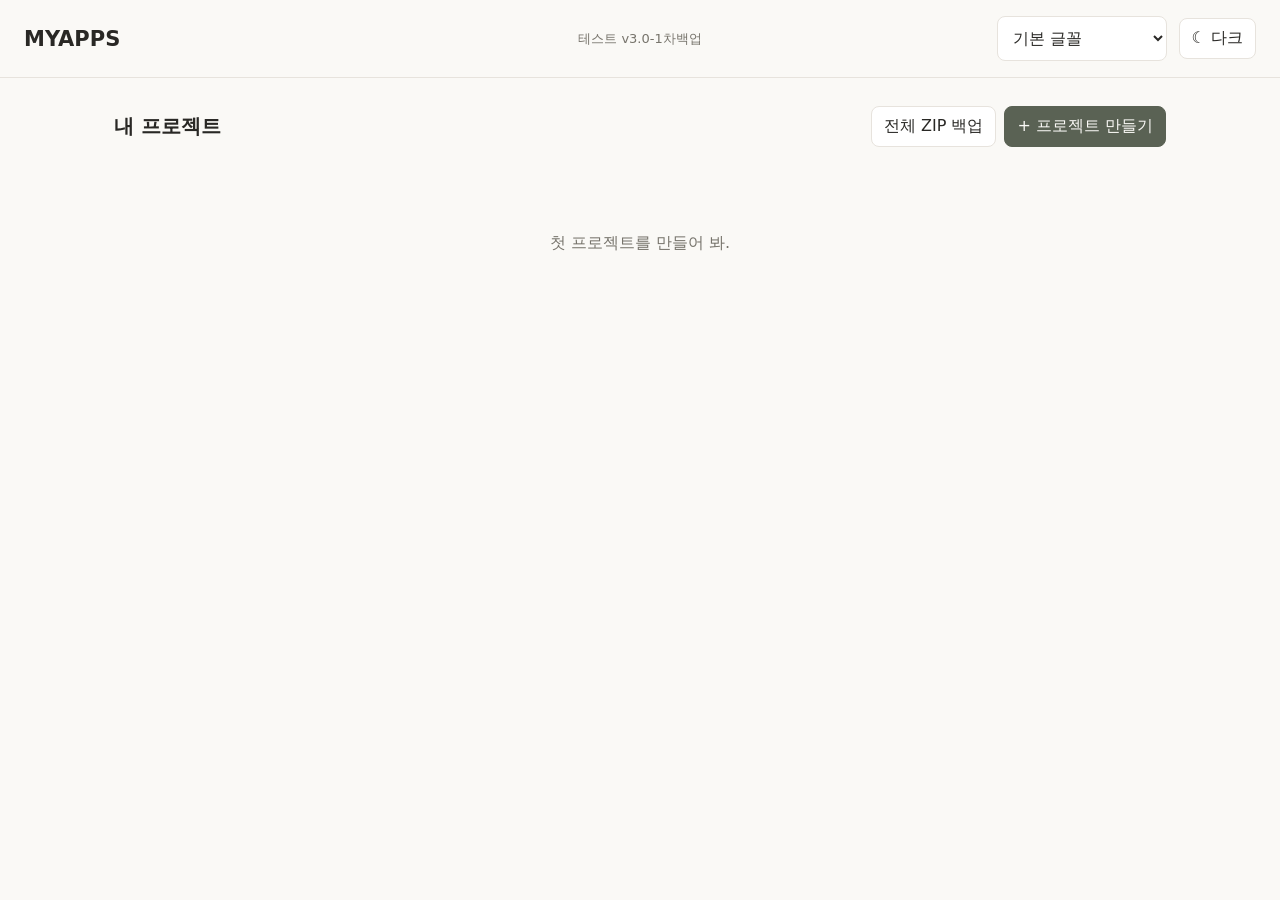
<file: index.html>
<!doctype html><html lang="ko"><head><meta charset="utf-8"><meta name="viewport" content="width=device-width,initial-scale=1"><title>MYAPPS</title><link rel="stylesheet" href="./css/fonts.css?v=phase1-final"><link rel="stylesheet" href="./css/style.css?v=phase2-split-modalfix"></head><body><div id="app"></div><script type="module" src="./js/main.js?v=phase3-backup1"></script></body></html>
</file>
<file: css/fonts.css>
/* Default typography, independent from layout and feature styles.
   Additional font families and selection can be added later without rewriting the UI. */
:root{--app-font:system-ui,-apple-system,"Noto Sans KR",sans-serif}
body,button,input,select,textarea{font-family:var(--app-font)}
</file>
<file: css/style.css>
:root{color-scheme:light;--bg:#faf9f6;--fg:#292825;--muted:#77746c;--line:#e7e3dd;--surface:#fff;--accent:#5a6254}*{box-sizing:border-box}body{margin:0;background:var(--bg);color:var(--fg)}body.dark{color-scheme:dark;--bg:#191b1b;--fg:#eeeae4;--muted:#aaa8a2;--line:#393b39;--surface:#262827;--accent:#bbc9b5}button,input,select,textarea{font:inherit;color:inherit}button{border:1px solid var(--line);background:var(--surface);border-radius:8px;padding:9px 12px;cursor:pointer}button.primary{background:var(--accent);color:var(--bg);border-color:var(--accent)}button.danger{color:#b35d54}input,select,textarea{width:100%;border:1px solid var(--line);border-radius:8px;background:var(--surface);padding:11px}textarea{min-height:190px;resize:vertical}header{border-bottom:1px solid var(--line);padding:16px 24px;display:flex;align-items:center;justify-content:space-between;gap:14px}header h1{font-size:21px;font-weight:600;margin:0}main{max-width:1100px;padding:28px 24px;margin:auto}.layout{display:grid;grid-template-columns:220px 1fr;gap:32px}.sidebar{border-right:1px solid var(--line);padding-right:18px}.nav{display:block;width:100%;text-align:left;margin-bottom:7px;border:0;background:transparent}.nav.active{background:var(--line)}.toolbar{display:flex;gap:8px;align-items:center;flex-wrap:wrap;margin-bottom:20px}.toolbar h2{margin:0 auto 0 0;font-size:20px}.items{display:grid;gap:8px}.item{display:flex;align-items:center;gap:8px;border-bottom:1px solid var(--line);padding:12px 0}.item .name{flex:1;text-align:left;border:0;background:none}.hint{color:var(--muted);font-size:13px}.modal-shade{position:fixed;inset:0;background:#0006;display:grid;place-items:center;padding:20px}.modal{background:var(--surface);width:min(100%,560px);max-height:90vh;overflow:auto;padding:24px;border-radius:12px;display:grid;gap:12px}.modal h2{margin:0}.modal footer{display:flex;justify-content:flex-end;gap:8px}.empty{padding:50px 16px;text-align:center;color:var(--muted)}@media(max-width:700px){header{padding:14px 16px}main{padding:18px 16px}.layout{display:block}.sidebar{border:0;padding:0;display:flex;overflow:auto;gap:5px;margin-bottom:18px}.nav{width:auto;white-space:nowrap}.toolbar h2{width:100%}}
.tabs{display:flex;flex-wrap:wrap;gap:5px;margin:12px 0 18px;border-bottom:1px solid var(--line);padding-bottom:8px}.tabs .nav{width:auto}.folderbar{display:flex;gap:7px;flex-wrap:wrap;padding:4px 0 20px}.folder-chip{display:flex;gap:2px}.folder-chip .subtle{padding:8px}.folderbar button.active{background:var(--line)}.detail-info{padding:12px 0}.detail-text{white-space:pre-wrap;line-height:1.7}.detail-content{padding:12px 0}.character-image{max-width:min(100%,320px);max-height:350px;object-fit:contain;border-radius:8px}.modal .danger{justify-self:start}

.post{border-bottom:1px solid var(--line);padding:18px 0}.post h3{font-size:17px;margin:0 0 10px}.post button{margin-right:6px}.toolbar+.tabs{margin-top:12px}.detail-text{white-space:pre-wrap;overflow-wrap:anywhere}

.media-item{border-bottom:1px solid var(--line);padding:14px 0;overflow-wrap:anywhere}.media-item img,.media-item video{display:block;max-width:100%;max-height:480px;object-fit:contain;margin:12px 0}.media-item button{margin-right:6px}

.media-batch{border-bottom:1px solid var(--line);padding:14px 0;max-width:600px}
.media-cover{display:flex;flex-direction:column;align-items:flex-start;gap:8px;max-width:100%;border:0;padding:0;background:transparent;text-align:left}
.media-thumbnail{display:block;width:min(100%,360px);max-height:260px;object-fit:contain;border-radius:8px;background:var(--surface)}
.media-batch video{display:block;max-width:100%;max-height:320px;margin-bottom:8px}
.media-batch button:not(.media-cover){margin:6px 7px 0 0}
.gallery-shade{position:fixed;z-index:1000;inset:0;background:rgba(0,0,0,.85);display:flex;align-items:center;justify-content:center;padding:12px}
.gallery-panel{width:min(100%,1000px);height:min(96vh,940px);background:var(--surface);border-radius:12px;display:flex;flex-direction:column;overflow:hidden}
.gallery-header,.gallery-footer{display:flex;justify-content:space-between;align-items:center;gap:10px;padding:12px}
.gallery-stage{flex:1;min-height:0;display:flex;justify-content:center;align-items:center;background:#151515;padding:8px}
.gallery-stage img,.gallery-stage video{max-width:100%;max-height:100%;object-fit:contain}

.sun-tools{display:flex;flex-wrap:wrap;gap:8px;margin:12px 0}.sun-tools input{flex:2;min-width:180px}.sun-tools select{flex:1;min-width:120px}.sun-gallery{display:grid;grid-template-columns:repeat(auto-fill,minmax(190px,1fr));gap:12px}.sun-media-card,.sun-work-card{border:1px solid var(--line);border-radius:12px;background:var(--surface);padding:12px}.sun-media-card{display:flex;flex-direction:column;gap:8px;min-width:0}.sun-media-card strong{overflow-wrap:anywhere}.sun-media-cover{border:0;background:transparent;padding:0;display:flex;align-items:center;justify-content:center;width:100%;height:160px;cursor:pointer}.sun-media-thumb{max-width:100%;max-height:100%;object-fit:contain;border-radius:8px}.sun-video-icon{font-size:48px}.sun-media-card .hint{margin:0}.sun-media-card button:not(.sun-media-cover){align-self:flex-start}.sun-work-card{display:flex;align-items:center;gap:8px;margin-bottom:10px;flex-wrap:wrap}.sun-work-body{flex:1;min-width:170px}.sun-work-body p{margin:4px 0}.sun-snippet{white-space:pre-wrap;overflow:hidden;max-height:4.5em;color:var(--muted);font-size:14px}.tabs button.active{background:var(--line)}

/* Scroll-based image reader (PC and Android). */
.gallery-scroll-panel{max-height:96vh}
.gallery-scroll-panel .gallery-header{flex:0 0 auto;border-bottom:1px solid var(--line)}
.gallery-scroll-stage{flex:1;min-height:0;overflow-y:auto;overscroll-behavior:contain;background:#151515;padding:12px 8px;display:block;text-align:center;-webkit-overflow-scrolling:touch}
.gallery-scroll-item{display:block;width:100%;margin:0 auto 12px}
.gallery-scroll-item img{display:block;width:auto;height:auto;max-width:100%;max-height:none;margin:0 auto;object-fit:contain}
.gallery-scroll-item video{display:block;max-width:100%;width:min(100%,760px);max-height:75vh;margin:0 auto}
.gallery-page-label{color:#bbb;font-size:12px;margin:7px 0 14px}
@media(max-width:700px){.gallery-scroll-stage{padding:6px 0}.gallery-scroll-panel{height:96vh}.gallery-scroll-item{margin-bottom:7px}}

/* Character timeline: title/actions, three-line description, edit control. */
.character-timeline-entry{padding:16px 0;border-bottom:1px solid var(--line);min-width:0}
.character-timeline-header{display:flex;align-items:center;justify-content:space-between;gap:12px;flex-wrap:wrap}
.character-timeline-title{min-width:0;flex:1;overflow-wrap:anywhere}
.character-timeline-actions{display:flex;gap:7px;flex-wrap:wrap}
.character-timeline-note{padding-top:12px}
.character-timeline-note .detail-text{display:-webkit-box;-webkit-box-orient:vertical;-webkit-line-clamp:3;line-clamp:3;overflow:hidden;white-space:pre-wrap;overflow-wrap:anywhere;margin:0;line-height:1.6}
.character-timeline-note-actions{display:flex;justify-content:flex-end;margin-top:10px}

/* Organization tree: native nested hierarchy, responsive to narrow Android screens. */
.org-chart{overflow-x:auto;padding:12px 0 18px;border-bottom:1px solid var(--line)}
.org-chart h3{margin:0 0 14px;font-size:17px}
.org-tree{list-style:none;padding-left:22px;margin:0;border-left:1px solid var(--line)}
.org-chart>.org-tree{padding-left:0;border-left:0}
.org-node{position:relative;margin:10px 0;min-width:0}
.org-node-card{display:flex;align-items:center;flex-wrap:wrap;gap:9px;padding:10px 12px;background:var(--surface);border:1px solid var(--line);border-radius:9px;width:fit-content;max-width:100%}
.org-node-card strong{overflow-wrap:anywhere}
.org-node-card button{padding:6px 10px}
.org-node>.org-tree{margin-top:8px}

body[data-font="serif"]{--app-font:Georgia,"Noto Serif KR",serif}body[data-font="sans"]{--app-font:Arial,"Noto Sans KR",sans-serif}body[data-font="mono"]{--app-font:monospace}.reading-body{white-space:pre-wrap;line-height:1.85;max-width:80ch}.post-quote{white-space:pre-wrap;border-left:3px solid var(--line);padding:8px 12px;margin:8px 0;overflow-wrap:anywhere}

/* Keep global form widths from stretching the application header. */
header{justify-content:flex-start;flex-wrap:wrap}
header h1{flex:0 0 auto;white-space:nowrap}
header>span{flex:0 0 auto;white-space:nowrap}
header>button{flex:0 0 auto;white-space:nowrap;min-width:max-content}
header>select{flex:0 1 180px;width:180px;max-width:100%;min-width:125px;margin-left:auto}
@media(max-width:600px){header{gap:8px 12px}header>select{margin-left:0;flex:1 1 140px;width:auto}header>span{font-size:12px}header>button{padding:8px 10px}}

/* SNS-style posts inside each MYAPPS project */
.my-sns{max-width:820px;margin:0 auto;min-width:0}
.my-sns-top{display:flex;align-items:center;gap:10px;flex-wrap:wrap;margin-bottom:14px}
.my-sns-top h2{margin:0 auto 0 0}
.my-sns-thread-select{width:auto;flex:0 1 220px;min-width:130px}
.my-sns-feed{display:flex;flex-direction:column;gap:0}
.my-sns-post{padding:17px 12px;border-bottom:1px solid var(--line);min-width:0}
.my-sns-post-body{white-space:pre-wrap;overflow-wrap:anywhere;line-height:1.75}
.my-sns-post-actions{display:flex;gap:8px;flex-wrap:wrap}
.my-sns-post-actions button{padding:7px 9px}
.my-sns-composer{position:sticky;bottom:0;background:var(--bg);padding:12px 0;border-top:1px solid var(--line);z-index:2}
.my-sns-editor{min-height:85px;max-height:220px}
.my-sns-compose-actions{display:flex;justify-content:space-between;gap:10px;margin-top:8px}
.my-sns-quote{border:1px solid var(--line);border-left:3px solid var(--accent);border-radius:8px;padding:10px 12px;margin:10px 0;overflow-wrap:anywhere;background:var(--surface)}
.my-sns-quote p{white-space:pre-wrap;margin:6px 0 0;color:var(--muted)}
.my-sns-pending{display:flex;gap:8px;align-items:center}
.my-sns-pending:empty{display:none}
@media(max-width:600px){.my-sns-top h2{width:100%}.my-sns-thread-select{flex:1 1 150px}.my-sns-post{padding:14px 4px}}

/* SNS responsive layout: desktop gets a centered readable column, phone fills its panel. */
.my-sns{width:100%;max-width:760px;margin:0 auto}
.my-sns-top{display:flex;align-items:center;flex-wrap:wrap;gap:10px;padding:8px 0 16px}
.my-sns-top h2{flex:1 0 auto;min-width:0}
.my-sns-feed{min-width:0}
.my-sns-post{width:100%;padding:20px 18px}
.my-sns-composer{width:100%;padding:14px 12px 18px}
.my-sns-editor{width:100%;resize:vertical}
@media(min-width:1000px){.my-sns{max-width:820px}.my-sns-post{padding:22px 24px}.my-sns-composer{padding:16px 22px 22px;border-left:1px solid var(--line);border-right:1px solid var(--line);border-radius:10px 10px 0 0}.my-sns-top{padding-bottom:20px}}
@media(max-width:700px){.my-sns{max-width:none}.my-sns-post{padding:14px 6px}.my-sns-composer{padding:12px 4px}.my-sns-top h2{flex:1 1 100%}.my-sns-thread-select{flex:1 1 135px;min-width:0}.my-sns-top button{flex:0 0 auto}}

/* Header: title left, test version centered, font + theme right. */
header{position:relative;display:flex;align-items:center;justify-content:flex-start;gap:12px;flex-wrap:nowrap}
header h1{flex:0 0 auto}
header>.app-test-version{position:absolute;left:50%;transform:translateX(-50%);white-space:nowrap;text-align:center;max-width:35%;overflow:hidden;text-overflow:ellipsis}
header>select{margin-left:auto;flex:0 0 170px;width:170px;min-width:0;max-width:170px}
header>button{flex:0 0 auto}
.my-sns-quote-open{cursor:pointer}
.my-sns-quote-open:hover{border-color:var(--accent)}
.my-sns-quote-open:focus-visible{outline:2px solid var(--accent);outline-offset:2px}
@media(max-width:850px){header{flex-wrap:wrap}header>.app-test-version{position:static;transform:none;flex:1 1 100%;order:3;max-width:none;text-align:center}header>select{margin-left:auto;flex:0 1 160px;width:160px}}

.timeline-simultaneous-section{margin-top:28px;border-top:1px solid var(--line);padding-top:18px}
.timeline-simultaneous-section .toolbar{justify-content:space-between}
.timeline-simultaneous-section .toolbar h3{margin:0;font-size:17px}
.timeline-simultaneous-item{border-bottom:1px solid var(--line);padding:16px 0}
.timeline-simultaneous-row{display:flex;gap:8px;align-items:center;flex-wrap:wrap}
.timeline-simultaneous-row strong{flex:1;min-width:160px;overflow-wrap:anywhere}
.timeline-simultaneous-item .detail-text{white-space:pre-wrap;overflow-wrap:anywhere;display:block;max-height:none;line-clamp:unset;-webkit-line-clamp:unset;margin:12px 0}
.timeline-simultaneous-bottom{display:flex;justify-content:flex-end}

/* Dialogs must overlay the sticky SNS composer and remain interactive. */
.modal-shade{z-index:1200}
.modal-shade>.modal{position:relative;z-index:1}
</file>
